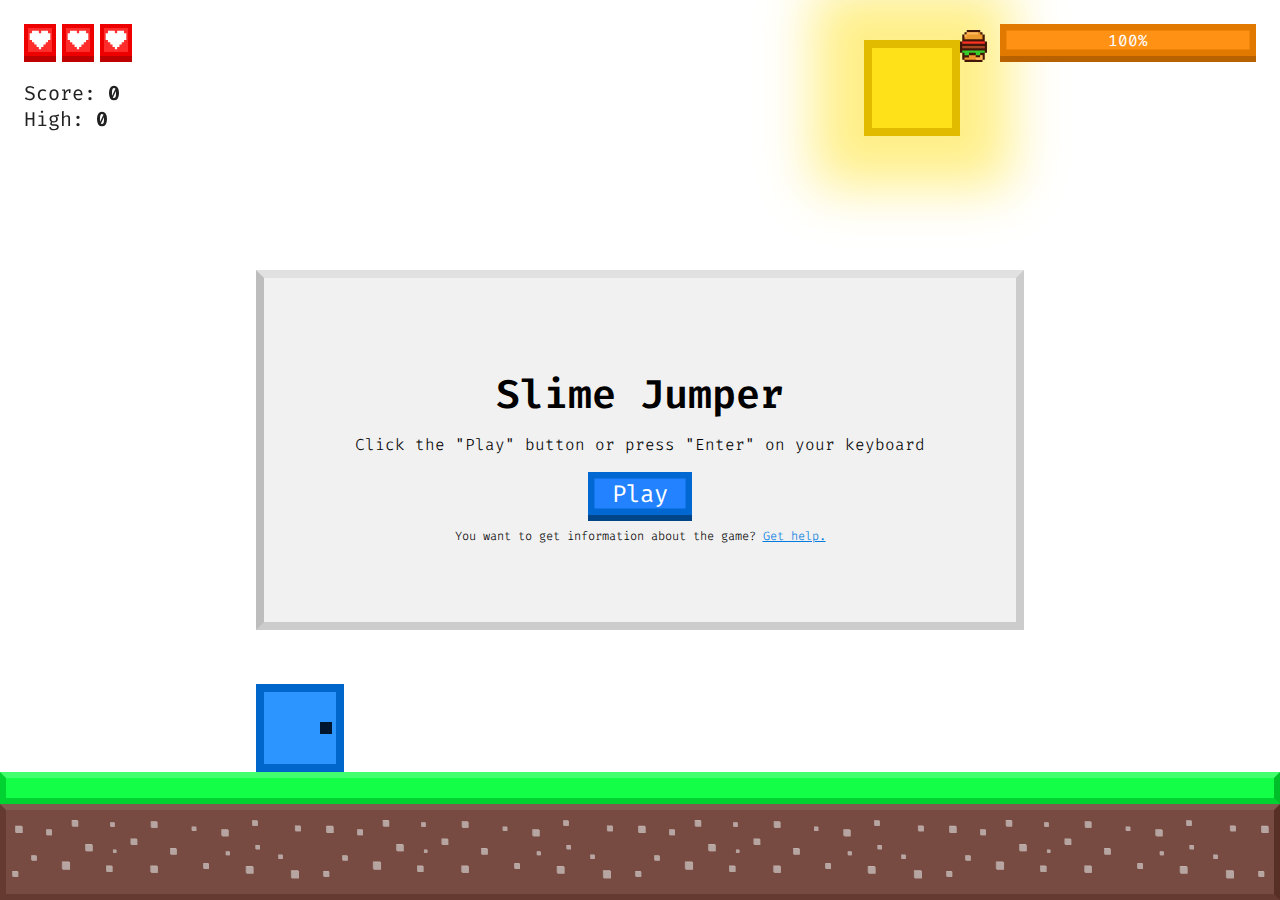
<file: index.html>
<!doctype html>
<html lang="en">
<head>
    <meta charset="UTF-8">
    <meta name="viewport"
          content="width=device-width, user-scalable=no, initial-scale=1.0, maximum-scale=1.0, minimum-scale=1.0">
    <meta http-equiv="X-UA-Compatible" content="ie=edge">
    <link rel="shortcut icon" href="./img/favicon.svg" type="image/svg">
    <title>Slime Jumper</title>
    <link rel="stylesheet" href="./css/main.css">
</head>
<body>
<div class="alert-curtain"></div>
<div class="night-curtain"></div>
<div class="container">
    <div class="modals">
        <div class="modal start-modal show">
            <h1 class="modal-title">Slime Jumper</h1>
            <p class="modal-description">Click the "Play" button or press "Enter" on your keyboard</p>
            <div class="modal-btn-container">
                <button class="modal-btn modal-btn-primary">Play</button>
            </div>
            <p class="modal-note">You want to get information about the game?
                <a href="./help.html" target="_blank">Get help.</a></p>
        </div>
        <div class="modal replay-modal">
            <h1 class="modal-title">Game Over</h1>
            <p class="modal-description">If you want to play again then click the "Replay" button<br>or press "F5" on your keyboard</p>
            <div class="modal-btn-container">
                <button class="modal-btn modal-btn-primary">Replay</button>
            </div>
            <p class="modal-note">You want to get information about the game?
                <a href="./help.html" target="_blank">Get help.</a></p>
        </div>
        <div class="modal modal-full screen-size-modal">
            <h1 class="modal-title">Small Screen Size</h1>
            <p class="modal-description">Your screen size is too small to play this game.</p>
            <p class="modal-note">You want to get information about the game?
                <a href="./help.html" target="_blank">Get help.</a></p>
        </div>
    </div>
    <div class="info">
        <div class="rights">
            <div class="right">
                <div class="fill">
                    <img src="./img/heart.svg">
                </div>
            </div>
            <div class="right">
                <div class="fill">
                    <img src="./img/heart.svg">
                </div>
            </div>
            <div class="right">
                <div class="fill">
                    <img src="./img/heart.svg">
                </div>
            </div>
        </div>
        <div class="score">
            Score: <span class="score-text">0</span>
            <br>
            High: <span class="high-score">0</span>
        </div>
        <div class="hunger">
            <img src="./img/hamburger.svg">
            <div class="hunger-bar">
                <div class="fill">100%</div>
            </div>
            <span class="percent">100%</span>
        </div>
        <div class="game-control pause hidden"></div>
    </div>
    <div class="sky">
        <div class="celestial-bodies">
            <div class="sun"></div>
            <div class="moon"></div>
        </div>
        <div class="slime">
            <div class="face">
                <div class="eye"></div>
            </div>
        </div>
    </div>
    <div class="floor">
        <div class="grass"></div>
        <div class="dirt">
            <div class="pebbles"></div>
        </div>
    </div>
</div>
<script src="js/main.js"></script>
</body>
</html>
</file>
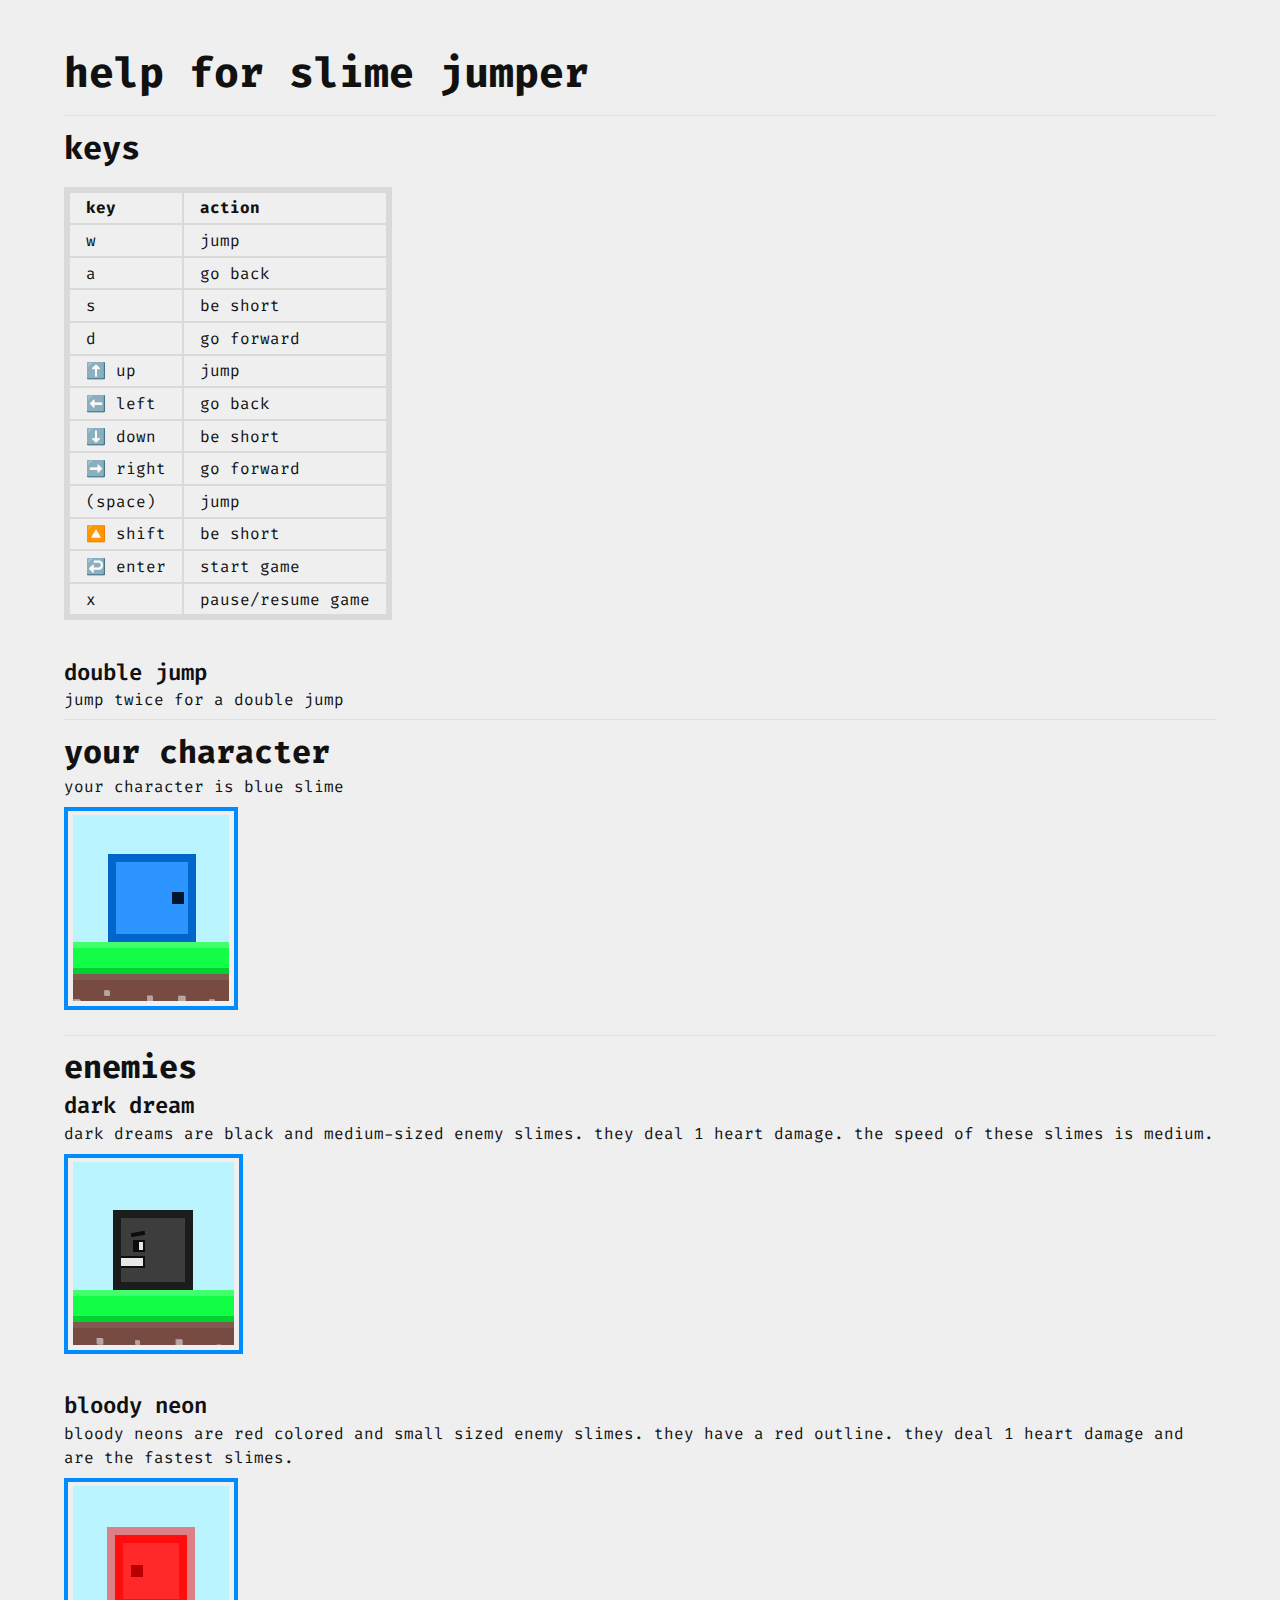
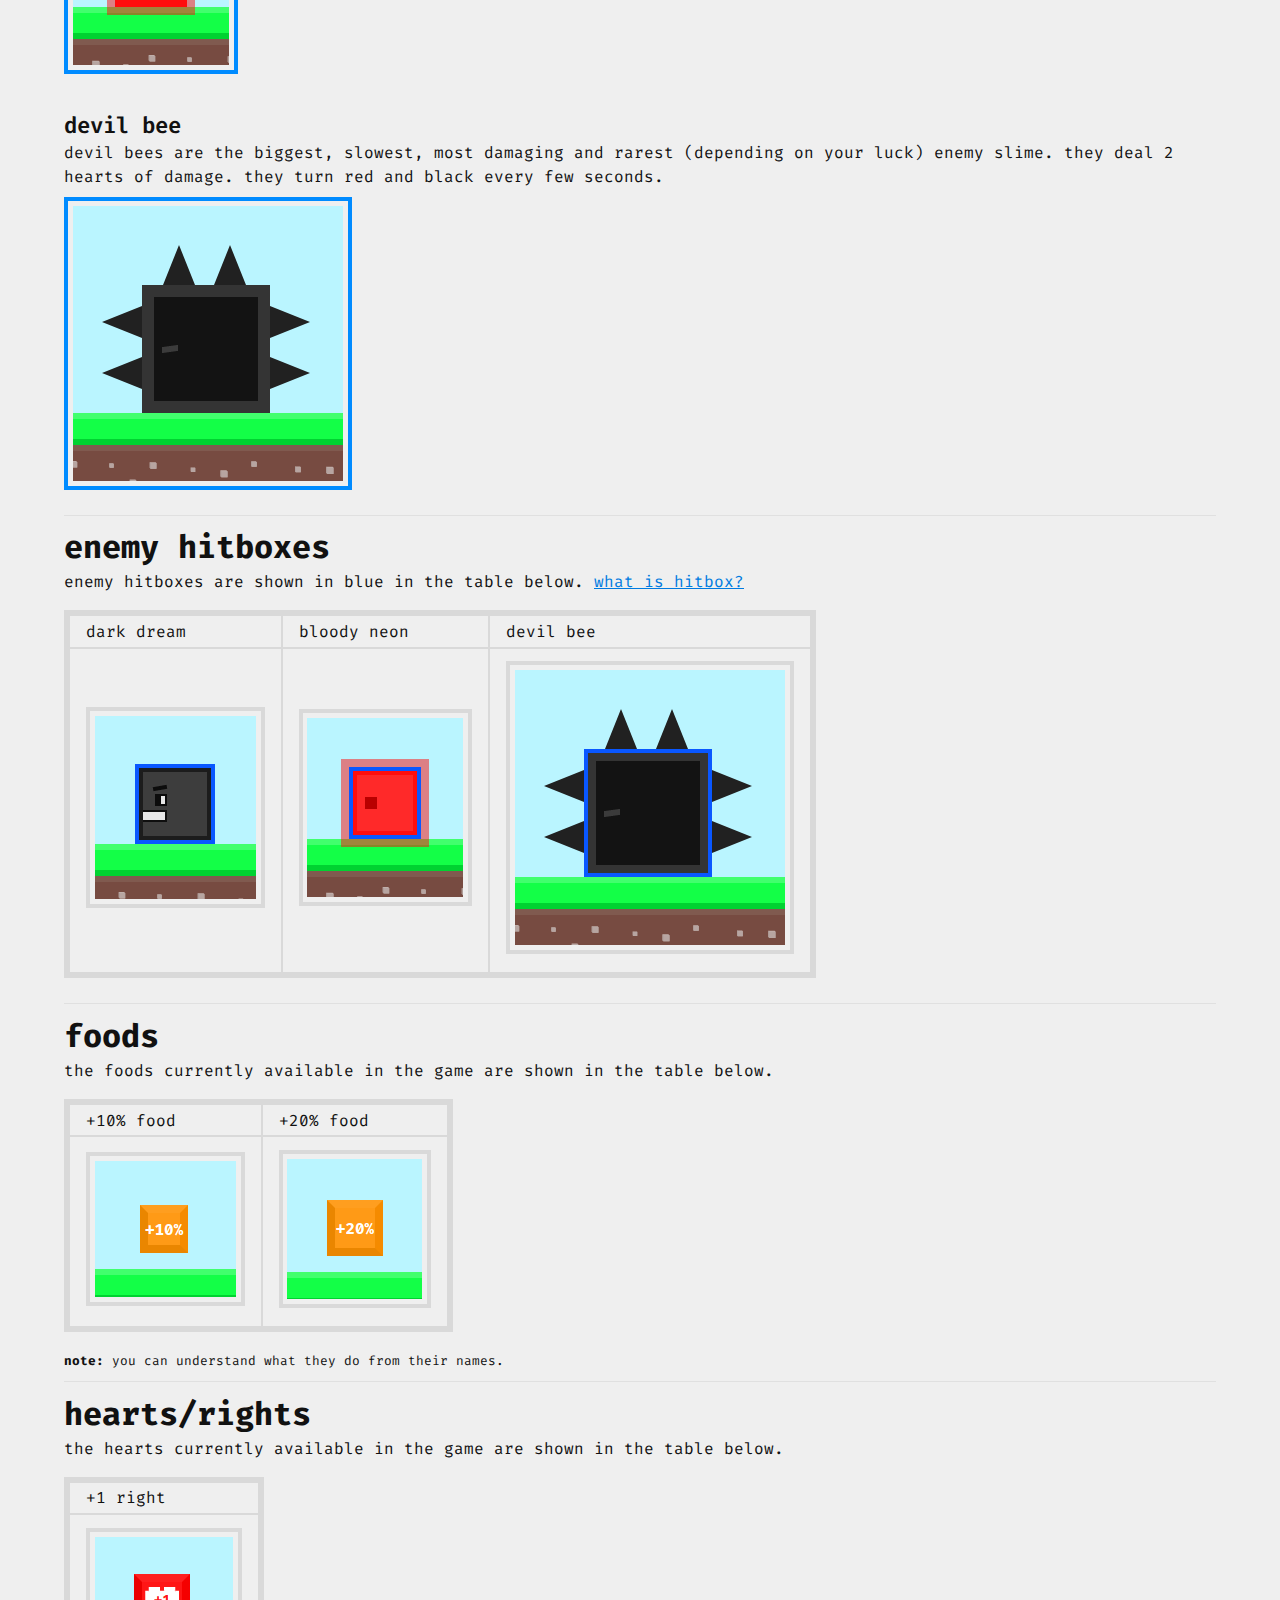
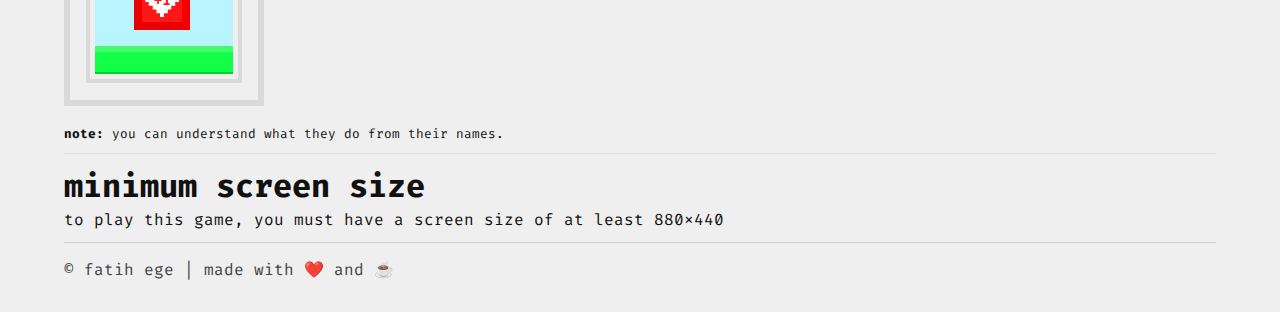
<file: help.html>
<!doctype html>
<html lang="en">
<head>
    <meta charset="UTF-8">
    <meta name="viewport"
          content="width=device-width, user-scalable=no, initial-scale=1.0, maximum-scale=1.0, minimum-scale=1.0">
    <meta http-equiv="X-UA-Compatible" content="ie=edge">
    <link rel="shortcut icon" href="./img/favicon.svg" type="image/svg">
    <title>Help | Slime Jumper</title>
    <link rel="stylesheet" href="./css/help.css">
</head>
<body>
<div class="container">
    <div class="container-wrapper">
        <h1>help for slime jumper</h1>
        <section>
            <h2>keys</h2>
            <table cellspacing="0" cellpadding="0">
                <tr>
                    <th>key</th>
                    <th>action</th>
                </tr>
                <tr>
                    <td>w</td>
                    <td>jump</td>
                </tr>
                <tr>
                    <td>a</td>
                    <td>go back</td>
                </tr>
                <tr>
                    <td>s</td>
                    <td>be short</td>
                </tr>
                <tr>
                    <td>d</td>
                    <td>go forward</td>
                </tr>
                <tr>
                    <td>⬆️ up</td>
                    <td>jump</td>
                </tr>
                <tr>
                    <td>⬅️ left</td>
                    <td>go back</td>
                </tr>
                <tr>
                    <td>⬇️ down</td>
                    <td>be short</td>
                </tr>
                <tr>
                    <td>➡️ right</td>
                    <td>go forward</td>
                </tr>
                <tr>
                    <td>(space)</td>
                    <td>jump</td>
                </tr>
                <tr>
                    <td>🔼 shift</td>
                    <td>be short</td>
                </tr>
                <tr>
                    <td>↩️ enter</td>
                    <td>start game</td>
                </tr>
                <tr>
                    <td>x</td>
                    <td>pause/resume game</td>
                </tr>
            </table>
            <br>
            <h3>double jump</h3>
            jump twice for a double jump
        </section>
        <section>
            <h2>your character</h2>
            <p>
                your character is blue slime
                <br>
                <img src="./img/character.png" alt="blue slime">
            </p>
        </section>
        <section>
            <h2>enemies</h2>
            <h3>dark dream</h3>
            <p>
                dark dreams are black and medium-sized enemy slimes. they deal 1 heart damage. the speed of these slimes
                is medium.
                <br>
                <img src="./img/enemy-dark-dream.png" alt="dark dream">
            </p>
            <br>
            <h3>bloody neon</h3>
            <p>
                bloody neons are red colored and small sized enemy slimes. they have a red outline. they deal 1 heart
                damage and are the fastest slimes.
                <br>
                <img src="./img/enemy-bloody-neon.png" alt="bloody neon">
            </p>
            <br>
            <h3>devil bee</h3>
            <p>
                devil bees are the biggest, slowest, most damaging and rarest (depending on your luck) enemy slime. they
                deal 2 hearts of damage. they turn red and black every few seconds.
                <br>
                <img src="./img/enemy-devil-bee.png" alt="devil bee">
            </p>
        </section>
        <section>
            <h2>enemy hitboxes</h2>
            <p>
                enemy hitboxes are shown in blue in the table below.
                <a href="https://qr.ae/pGE4kN" target="_blank">what is hitbox?</a>
            </p>
            <table>
                <tr>
                    <td>dark dream</td>
                    <td>bloody neon</td>
                    <td>devil bee</td>
                </tr>
                <tr>
                    <td>
                        <img src="./img/enemy-dark-dream-hitbox.png" alt="dark dream hitbox">
                    </td>
                    <td>
                        <img src="./img/enemy-bloody-neon-hitbox.png" alt="bloody neon hitbox">
                    </td>
                    <td>
                        <img src="./img/enemy-devil-bee-hitbox.png" alt="devil bee hitbox">
                    </td>
                </tr>
            </table>
        </section>
        <section>
            <h2>foods</h2>
            <p>the foods currently available in the game are shown in the table below.</p>
            <table>
                <tr>
                    <td>+10% food</td>
                    <td>+20% food</td>
                </tr>
                <tr>
                    <td>
                        <img src="./img/food-1.png" alt="+10% food">
                    </td>
                    <td>
                        <img src="./img/food-2.png" alt="+20% food">
                    </td>
                </tr>
            </table>
            <p>
                <small>
                    <strong>note:</strong> you can understand what they do from their names.
                </small>
            </p>
        </section>
        <section>
            <h2>hearts/rights</h2>
            <p>the hearts currently available in the game are shown in the table below.</p>
            <table>
                <tr>
                    <td>+1 right</td>
                </tr>
                <tr>
                    <td>
                        <img src="./img/right-1.png" alt="+1 right">
                    </td>
                </tr>
            </table>
            <small>
                <strong>note:</strong> you can understand what they do from their names.
            </small>
        </section>
        <section>
            <h2>minimum screen size</h2>
            <p>
                to play this game, you must have a screen size of at least 880x440
            </p>
        </section>
        <div class="copyright">
            &copy; fatih ege | made with ❤️ and ☕
        </div>
    </div>
</div>
</body>
</html>
</file>
<file: css/main.css>
@import url('https://fonts.googleapis.com/css2?family=Fira+Code:wght@300;400;500;600;700&display=swap');
@import "animations.css";
@import "modals.css";
@import "enemies.css";
@import "foods.css";
@import "rights.css";

*, *::before, *::after {
    margin: 0;
    padding: 0;
    box-sizing: border-box;
    outline: none;
    user-select: none;
    font-family: "Fira Code", "Noto Sans Mono CJK SC", monospace;
}

html, body {
    font-size: 8px;
}

a {
    color: #007be0;
    text-decoration: underline;
}

a:hover {
    color: #0065b7;
}

.none {
    display: none;
    visibility: hidden;
    animation: none;
}

.hidden {
    opacity: 0 !important;
    pointer-events: none;
}

.alert-curtain {
    width: 100%;
    height: 100vh;
    max-height: 100vh;
    position: fixed;
    z-index: 20;
    display: none;
}

.alert-curtain.flash {
    display: block;
    animation: alertCurtainRed 0.3s ease-out;
}

.night-curtain {
    width: 100%;
    height: 100vh;
    max-height: 100vh;
    position: fixed;
    z-index: 9;
    animation: nightCurtain 45s linear infinite;
}

.container {
    width: 100%;
    height: 100vh;
    max-height: 100vh;
    display: flex;
    flex-direction: column;
    justify-content: center;
    align-items: center;
    overflow: hidden;
}

.info {
    z-index: 30;
    position: fixed;
    top: 3rem;
    left: 3rem;
    right: 3rem;
}

.rights {
    float: left;
    display: flex;
    justify-content: center;
    align-items: center;
}

.rights .right {
    height: calc(4rem + 0.8rem);
    width: 4rem;
    background-color: #bd0000;
    margin-right: 6px;
    top: 0;
    position: relative;
    transition: 0.15s linear;
    transition-property: top, background-color;
}

.rights .right .fill {
    height: 4rem;
    width: 4rem;
    background-color: #ff2c2c;
    border: 0.6rem solid #ee0000;
    position: relative;
    top: 0;
    transition: 0.15s linear;
    transition-property: top, border-color, background-color;
    display: flex;
    justify-content: center;
    align-items: center;
    overflow: hidden;
}

.rights .right .fill img {
    max-width: 90%;
    transition: filter 0.15s linear;
}

.rights .right.out {
    background-color: #626262;
}

.rights .right.out .fill {
    background-color: #646464;
    border-color: #424242;
    top: 0.8rem;
}

.rights .right.out .fill img {
    filter: invert(0.75);
}

.score {
    position: fixed;
    left: 3rem;
    top: 10rem;
    font-size: 2.5rem;
    font-weight: 400;
    color: #212121;
    animation: textColorForTime 45s linear infinite;
}

.score span {
    font-weight: 800;
}

.hunger {
    float: right;
    width: 32rem;
    height: 4rem;
    background-color: #4f4f4f;
    box-shadow: inset 0 0 0 0.8rem #343434;
    position: relative;
    top: 0.8rem;
}

.hunger.alert {
    animation: hungerBarAlert 1s linear infinite;
}

.hunger.game-over {
    background-color: #ff1f1f;
    box-shadow: inset 0 0 0 0.8rem #dc0000;
}

.hunger img {
    position: absolute;
    width: auto;
    height: 4rem;
    top: 0;
    left: -5rem;
}

.hunger .percent {
    position: absolute;
    top: 0.5rem;
    width: 100%;
    color: #ffffff;
    display: flex;
    justify-content: center;
    align-items: center;
    font-size: 2rem;
}

.hunger .hunger-bar {
    position: relative;
    top: -0.8rem;
    width: 100%;
    height: calc(4rem + 0.8rem);
    background-color: #b76100;
}

.hunger .hunger-bar .fill {
    position: absolute;
    width: 100%;
    height: 4rem;
    background-color: #ff9114;
    box-shadow: inset 0 0 0 0.8rem #e17900;
    color: #ffffff;
    display: flex;
    justify-content: center;
    align-items: center;
    font-size: 2rem;
    z-index: 15;
}

.game-control {
    width: 2.5rem;
    height: 2.5rem;
    position: fixed;
    top: 10rem;
    right: 3rem;
    cursor: pointer;
    background-repeat: no-repeat;
    background-position: center center;
    background-size: 2.5rem 2.5rem;
}

.game-control, .game-control.hidden {
    animation: imageColorForTime 45s linear infinite;
}

.game-control.pause {
    background-image: url("../img/pause.svg");
}

.game-control.resume {
    background-image: url("../img/resume.svg");
}

.sky {
    width: 100%;
    height: calc(100vh - 16rem);
    position: relative;
    animation: dayCycle 45s linear infinite;
}

.sky .sun {
    width: 12rem;
    height: 12rem;
    background-color: #ffe11a;
    border: 1rem solid #e1bb00;
    position: absolute;
    top: 5rem;
    right: 40rem;
    animation: sun 45s linear infinite;
    box-shadow: 0 0 50px 50px rgba(255, 222, 2, 0.47);
    z-index: 1;
}

.sky .moon {
    width: 12rem;
    height: 12rem;
    background-color: #afc8d7;
    border: 1rem solid #718793;
    position: absolute;
    top: -24rem;
    right: 40rem;
    animation: moon 45s linear infinite;
    box-shadow: 0 0 50px 50px rgba(175, 200, 215, 0.47);
    z-index: 1;
}

.floor {
    width: 100%;
    position: relative;
    bottom: 0;
    left: 0;
}

.floor .grass {
    width: 100%;
    height: 4rem;
    background-color: #13ff47;
    border: 6px solid #00d231;
    border-top-color: #41ff6d;
    border-right-color: #00be29;
    position: relative;
    bottom: 0;
    left: 0;
}

.floor .dirt {
    width: 100%;
    height: 12rem;
    background-color: #774b41;
    border: 6px solid #643a31;
    border-top-color: #805a4f;
    border-right-color: #572f25;
    position: relative;
    bottom: 0;
    left: 0;
    display: flex;
    justify-content: center;
    align-items: center;
}

.floor .dirt .pebbles {
    width: 100%;
    height: 10rem;
    background-image: url("../img/pebbles.svg");
    background-size: auto 90%;
    background-position: 0 0;
    opacity: 0.6;
}

.floor .dirt .pebbles.start {
    animation: pebbles 10s linear infinite;
}

.sky .slime {
    z-index: 5;
    width: 11rem;
    height: 11rem;
    background-color: #2d95ff;
    box-shadow: inset 0 0 0 1rem #0066cc;
    position: absolute;
    bottom: 0;
    left: 32rem;
    display: flex;
    justify-content: flex-end;
    align-items: center;
    transition: 0.3s ease-in-out;
    transition-property: height, transform;
}

.sky .slime .face {
    height: 100%;
    display: flex;
    justify-content: flex-end;
    align-items: center;
    position: relative;
}

.sky .slime .face .eye {
    height: 12px;
    width: 12px;
    background-color: #00162f;
    position: relative;
    right: 1.5rem;
    animation: slimeEye 2s infinite ease-out;
}

.sky .slime.going-back, .sky .slime.going-back .face {
    justify-content: flex-start;
}

.sky .slime.going-back .face .eye {
    right: auto;
    left: calc(1rem + 2px);
}

.sky .slime.short {
    transition-duration: 0.1s;
    height: calc(11rem / 1.7);
}

.sky .slime.jump {
    transition-duration: 0.4s;
    transition-timing-function: ease-out;
    transform: translateY(-20rem);
}

.sky .slime.double-jump {
    transition-duration: 0.4s;
    transition-timing-function: ease-out;
    transform: translateY(-28rem);
}
</file>
<file: css/help.css>
@import url('https://fonts.googleapis.com/css2?family=Fira+Code:wght@300;400;500;600;700&display=swap');

*, *::before, *::after {
    margin: 0;
    padding: 0;
    box-sizing: border-box;
    outline: none;
    font-family: "Fira Code", "Noto Sans Mono CJK SC", monospace;
    color: #111111;
}

::selection {
    background-color: rgba(7, 131, 255, 0.4);
    color: #111111;
}

::-moz-selection {
    background-color: rgba(7, 131, 255, 0.4);
}

.container {
    width: 100%;
    min-height: 100vh;
    overflow: auto;
    padding: 2rem 4rem;
    display: flex;
    flex-direction: column;
    justify-content: flex-start;
    align-items: center;
    background: #efefef;
}

.container-wrapper {
    width: 100%;
    max-width: 1250px;
}

section {
    padding: 0.6rem 0;
    border-top: 1px solid #e0e0e0;
}

p {
    font-size: 1rem;
    line-height: 1.5;
}

h1 {
    font-size: 2.6rem;
    font-weight: 900;
    line-height: 2;
}

h2 {
    font-size: 2rem;
    font-weight: 700;
    line-height: 1.4;
}

h3 {
    font-size: 1.4rem;
    font-weight: 600;
    line-height: 1.4;
}

table {
    border: 0.4rem solid #d9d9d9;
    font-size: 1rem;
    margin: 1rem 0;
    border-collapse: collapse;
}

table tr th {
    font-weight: 700;
}

table tr td {
    font-weight: 400;
}

table tr th, table tr td {
    padding: 0.3rem 1rem;
    border: 2px solid #d9d9d9;
    border-collapse: collapse;
    text-align: left;
}

table tr td img {
    border: 0.3rem solid #d9d9d9;
    padding: 0.3rem;
    width: auto;
    max-width: 100%;
    height: auto;
    max-height: 90vh;
    margin: 0.5rem 0;
}

img {
    border: 0.3rem solid #008bff;
    padding: 0.3rem;
    width: auto;
    max-width: 100%;
    height: auto;
    max-height: 90vh;
    margin: 0.5rem 0;
}

a {
    color: #007be0;
    text-decoration: underline;
}

a:hover {
    color: #0065b7;
}

strong {
    font-weight: 700;
}

small {
    font-size: 0.8rem;
    line-height: 1.3;
}

.copyright {
    border-top: 1px solid #cecece;
    padding-top: 1rem;
    color: #444444;
}
</file>
